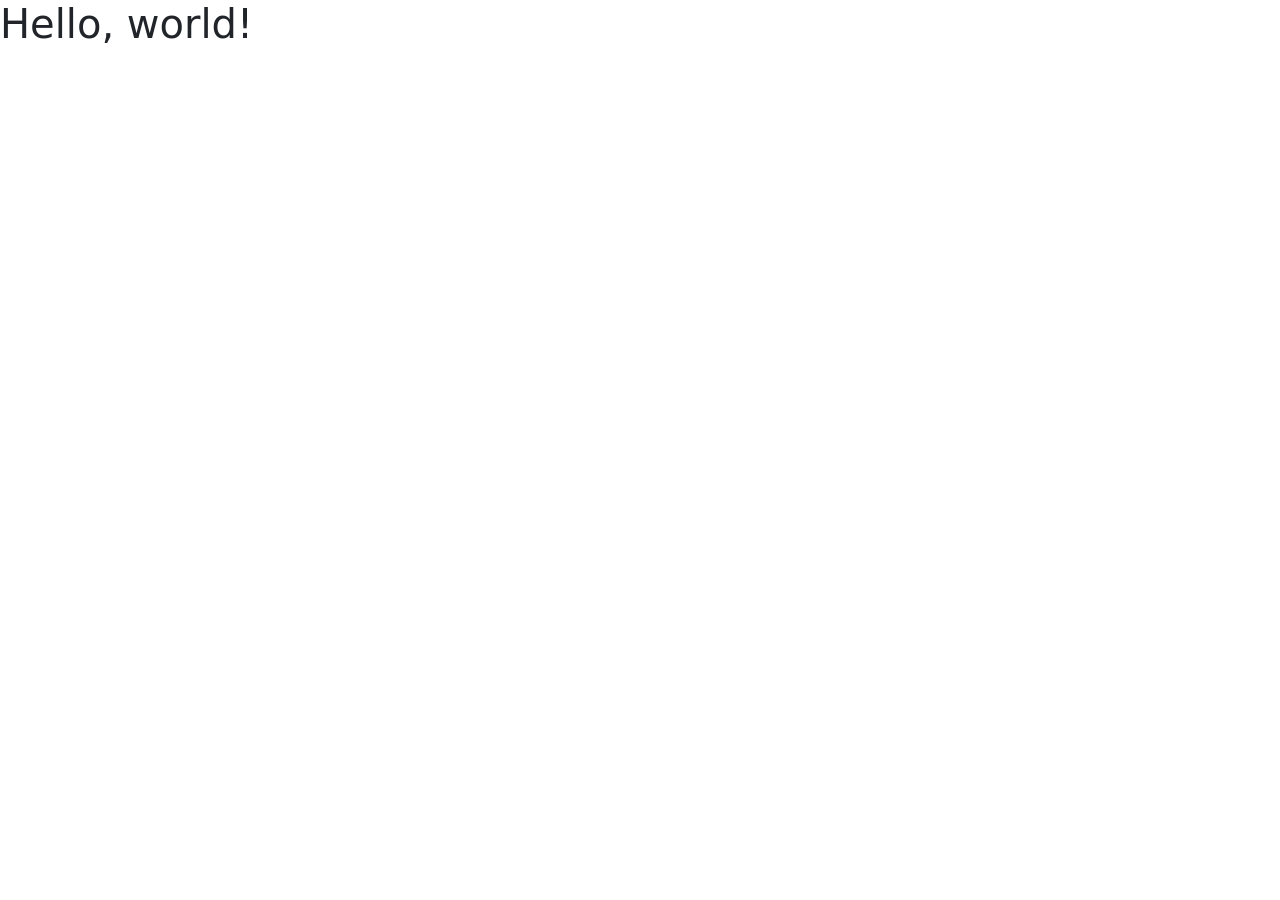
<file: index.htm>
<!--New .html file-->

<HTML lang="en">
<HEAD>
    <meta charset="utf-8">
    <meta name="viewport" content="width=device-width, initial-scale=1">
    <title>Bootstrap demo</title>
    <link href="https://cdn.jsdelivr.net/npm/bootstrap@5.3.8/dist/css/bootstrap.min.css" rel="stylesheet" integrity="sha384-sRIl4kxILFvY47J16cr9ZwB07vP4J8+LH7qKQnuqkuIAvNWLzeN8tE5YBujZqJLB" crossorigin="anonymous">
</HEAD>
<BODY>
    <h1>Hello, world!</h1>
    <script src="https://cdn.jsdelivr.net/npm/bootstrap@5.3.8/dist/js/bootstrap.bundle.min.js" integrity="sha384-FKyoEForCGlyvwx9Hj09JcYn3nv7wiPVlz7YYwJrWVcXK/BmnVDxM+D2scQbITxI" crossorigin="anonymous"></script>

</BODY>
</HTML>
</file>
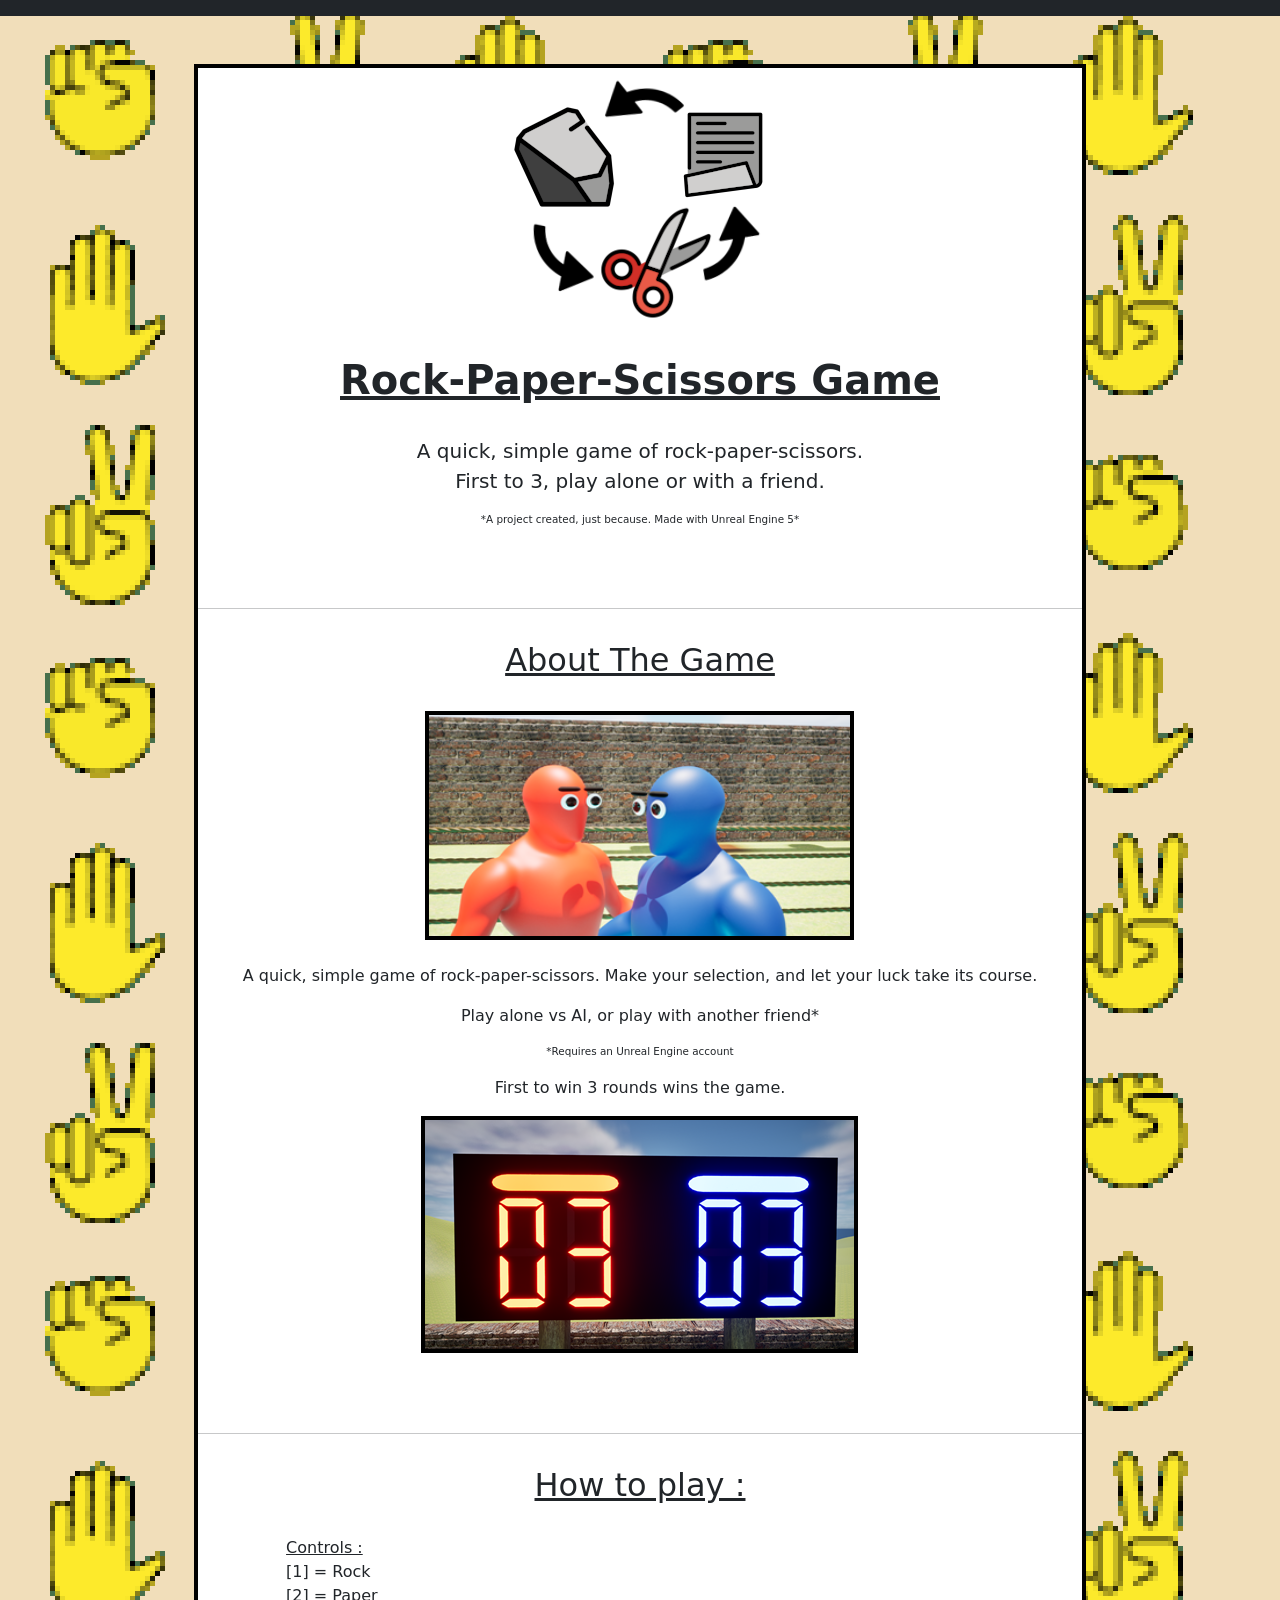
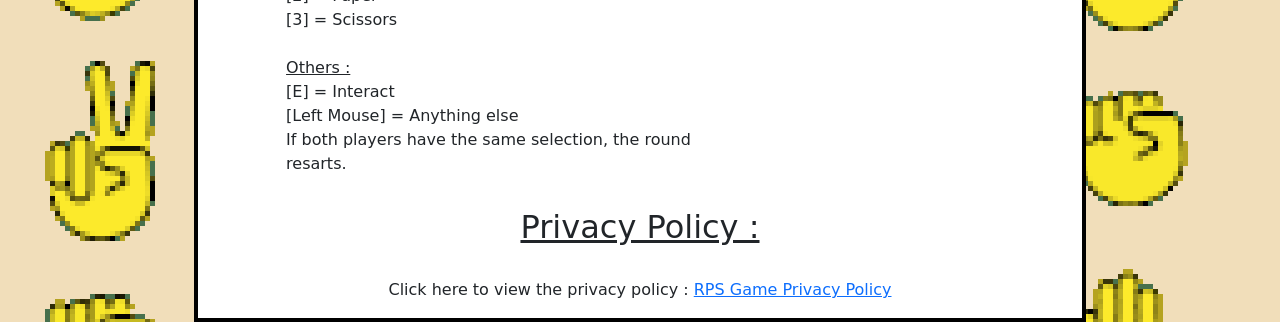
<file: index.html>
<!DOCTYPE html>
<html lang="en">
    <head>
        <meta charset="utf-8" />
        <meta name="viewport" content="width=device-width, initial-scale=1, shrink-to-fit=no" />
        <meta name="description" content="Website created on 26/10/2026, for the purpose of using Epic Online Services" />
        <meta name="author" content="Zaybier" />
        <title>RPS Base Website</title>

        <!-- Favicon-->
        <link rel="icon" type="image/x-icon" href="assets/Favicon2.ico" />

        <!-- Core theme CSS (includes Bootstrap)-->
        <link href="css/styles.css" rel="stylesheet" />

        <!--Style section, anything that I don't want to add dirrectly in the CSS file'-->
        <style>
            .simple-border {
                border: 4px solid black;
                padding: 0px;
            }

            .smallercontainer {
                width: 50%;
                margin-left: 10%;
                margin-right: 10%;
            }
        </style>

    </head>
    <body>
        <!-- Responsive navbar-->
        <nav class="navbar navbar-expand-lg navbar-dark bg-dark">
            <div class="container">
                <!--Top Left Button, Link to Game download page on itch.io-->
                <!--To Enable later, once EOS approved and itch.io page is UP-->
                <!--
    <a class="navbar-brand" href="#">*To Itch.io Download Page*</a>
        -->
                <!--Top Right Button, with dropdown bar.-->
                <!--Disabled for now, not in use.-->
                <!--
        <button class="navbar-toggler" type="button" data-bs-toggle="collapse" data-bs-target="#navbarSupportedContent" aria-controls="navbarSupportedContent" aria-expanded="false" aria-label="Toggle navigation"><span class="navbar-toggler-icon"></span></button>
        <div class="collapse navbar-collapse" id="navbarSupportedContent">
            <ul class="navbar-nav ms-auto mb-2 mb-lg-0">
                <li class="nav-item"><a class="nav-link active" aria-current="page" href="#">Home</a></li>
                <li class="nav-item"><a class="nav-link" href="#">Link</a></li>
                <li class="nav-item dropdown">
                    <a class="nav-link dropdown-toggle" id="navbarDropdown" href="#" role="button" data-bs-toggle="dropdown" aria-expanded="false">Dropdown</a>
                    <ul class="dropdown-menu dropdown-menu-end" aria-labelledby="navbarDropdown">
                        <li><a class="dropdown-item" href="#">Action</a></li>
                        <li><a class="dropdown-item" href="#">Another action</a></li>
                        <li><hr class="dropdown-divider" /></li>
                        <li><a class="dropdown-item" href="#">Something else here</a></li>
                    </ul>
                </li>
            </ul>
        </div>
            -->
            </div>
        </nav>
        <!-- Page content-->
        <div class="container" align="center">
            <div class="text-center mt-5 bg-white simple-border">
                <img src="assets/Icon.png" alt="Default game icon">
                <h1><b><u>Rock-Paper-Scissors Game</u></b></h1>
                <p class="lead">A quick, simple game of rock-paper-scissors. <br>First to 3, play alone or with a friend.</p>
                <p style="font-size: 0.65rem">*A project created, just because. Made with Unreal Engine 5*</p>

                <hr style="margin-top:5rem">
                <h2><u>About The Game</u></h2>
                <img src="assets/Players.png" alt="Screenshot_01" class="simple-border" width="429px" height="229px">

                <p>
                    <br>
                    A quick, simple game of rock-paper-scissors. Make your selection, and let your luck take its course.
                </p>
                <p>Play alone vs AI, or play with another friend*</p>
                <p style="font-size: 0.65rem">*Requires an Unreal Engine account</p>
                <p>First to win 3 rounds wins the game.</p>
                <img src="assets/Scoreboard.png" alt="Screenshot_01" class="simple-border">

                <hr style="margin-top:5rem">
                <!--Re enable after Itch.io storepage is setup, and EOS is approved.
    <h2><u>Download :</u></h2>
    <p>*Only playable on Windows</p>
    <p>*Insert Download Link Here*</p>
        -->

                <h2><u>How to play :</u></h2>
                <div class="smallercontainer" align="center">
                    <p align="left">
                        <u>Controls :</u>       <br>

                        [1] = Rock              <br>
                        [2] = Paper             <br>
                        [3] = Scissors          <br>

                        <br><u>Others : </u>    <br>
                        [E] = Interact          <br>
                        [Left Mouse] = Anything else                <br>

                        If both players have the same selection, the round resarts. <br>

                    </p>
                </div>

                <h2><u>Privacy Policy :</u></h2>
                <p>
                    Click here to view the privacy policy :
                    <a href="privacy.html" target="_top">RPS Game Privacy Policy</a>
                </p>
                
            </div>
        </div>
        <!--Other items section-->
        <!-- Bootstrap core JS-->
        <script src="https://cdn.jsdelivr.net/npm/bootstrap@5.2.3/dist/js/bootstrap.bundle.min.js"></script>
        <!-- Core theme JS-->
        <script src="js/scripts.js"></script>
    </body>
</html>
</file>
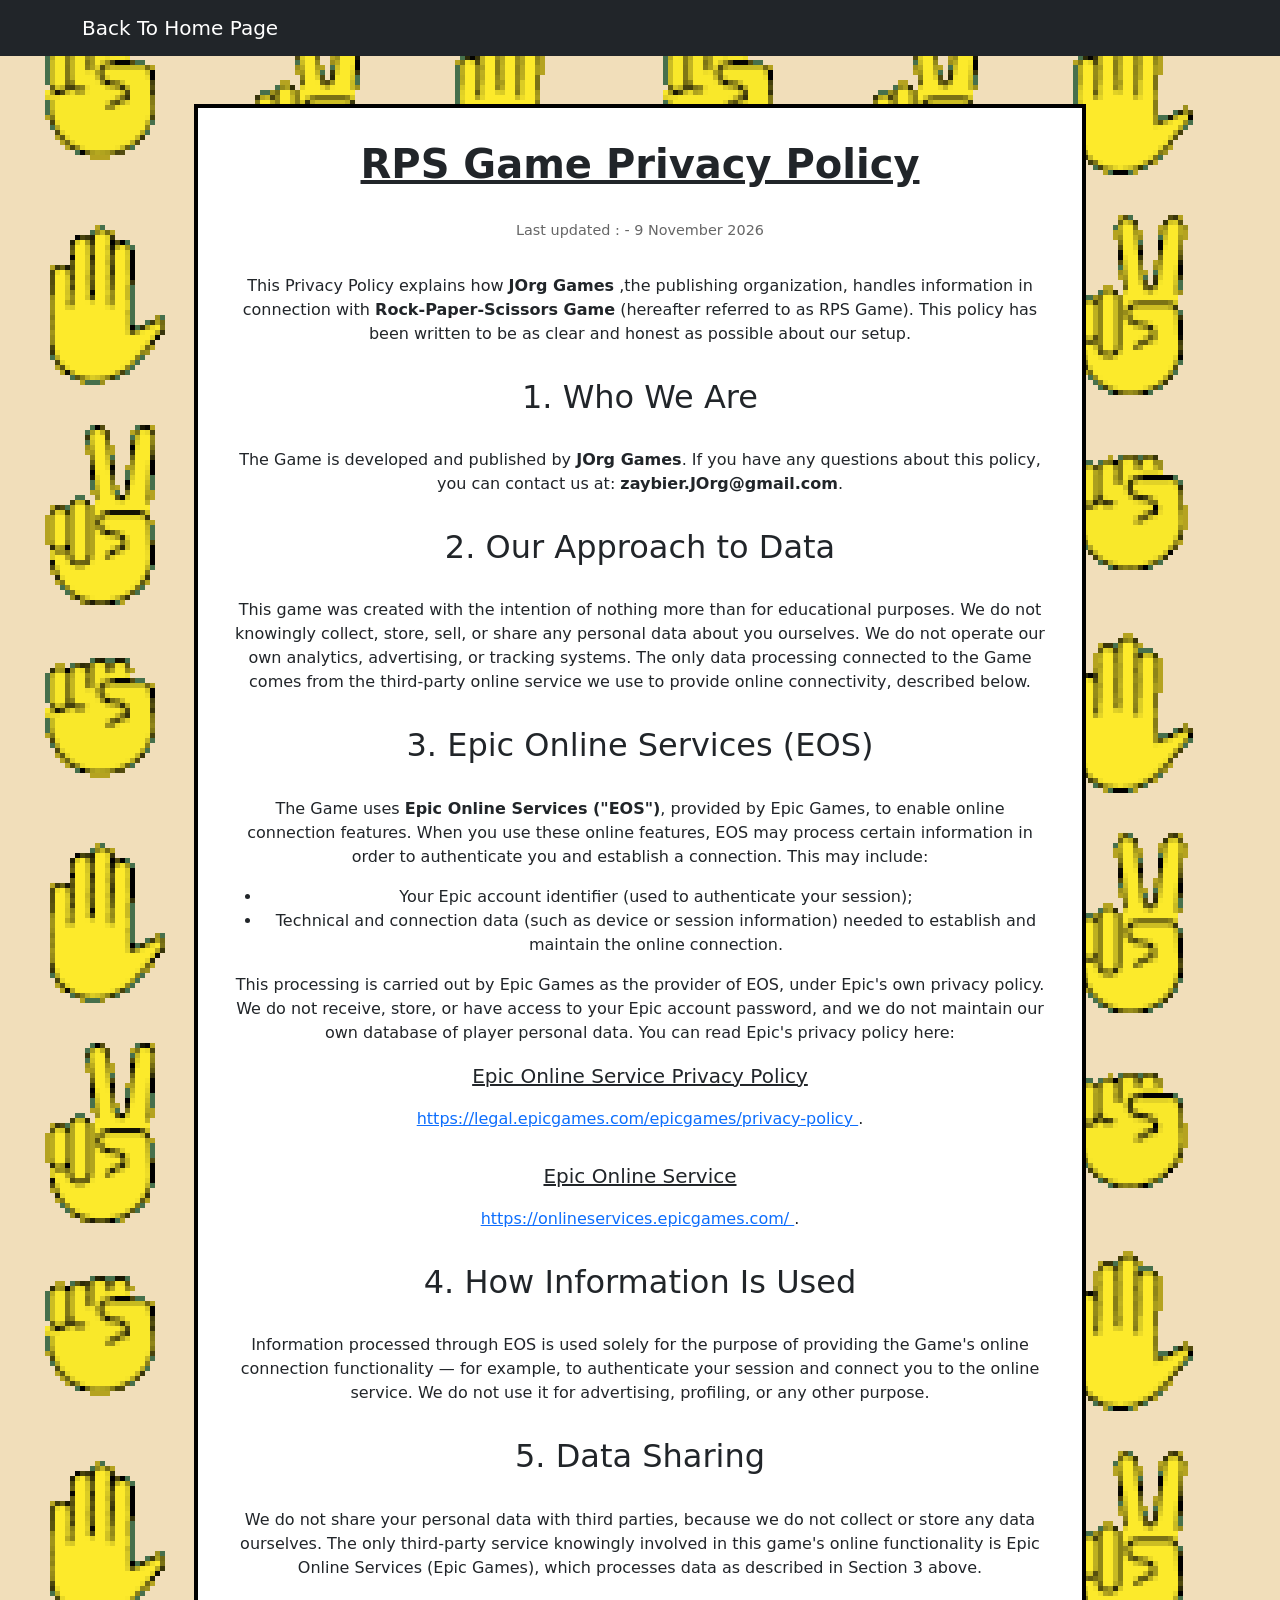
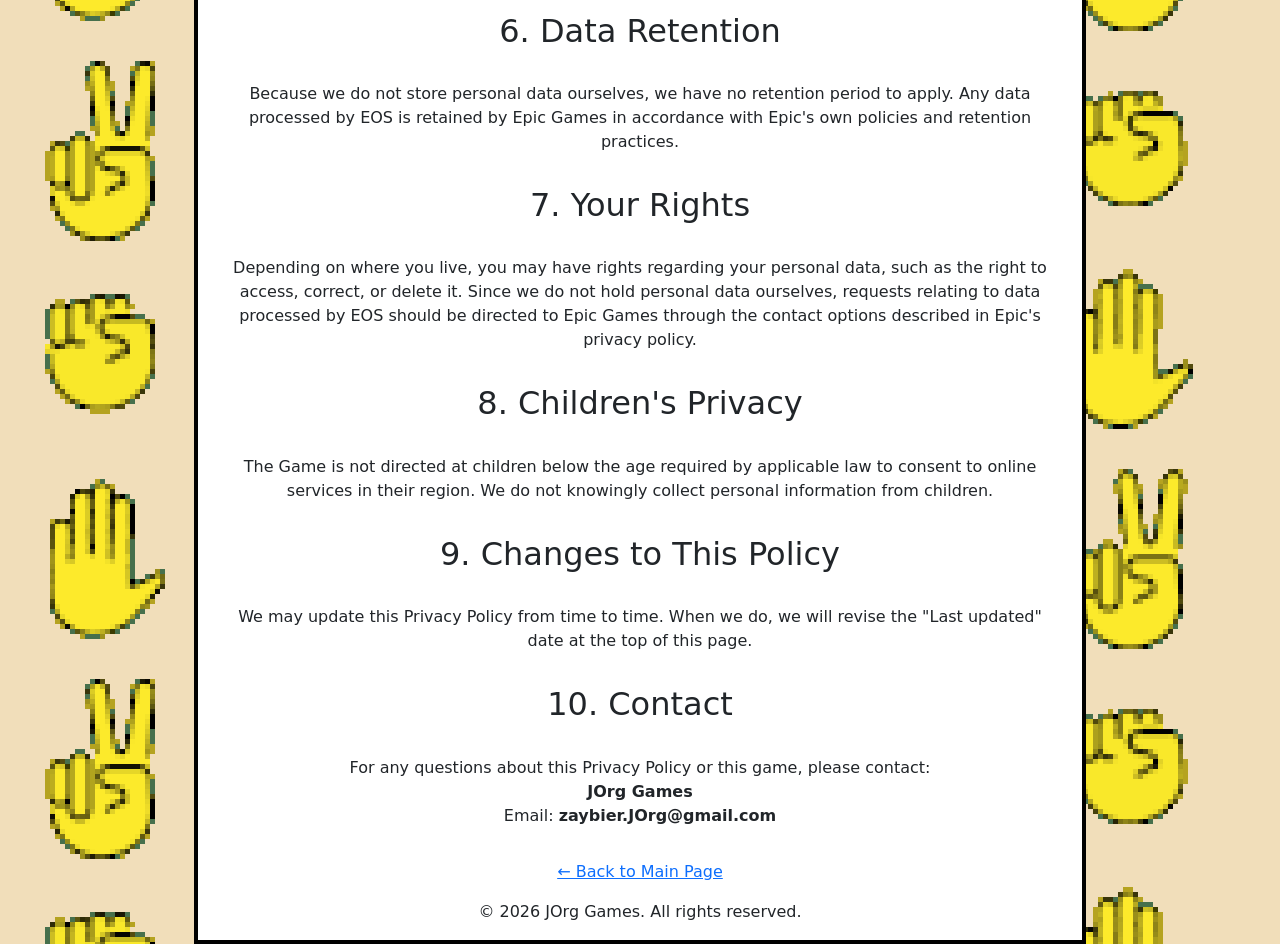
<file: privacy.html>
<!DOCTYPE html>
<html lang="en">
    <head>
        <meta charset="utf-8" />
        <meta name="viewport" content="width=device-width, initial-scale=1, shrink-to-fit=no" />
        <meta name="description" content="Website created on 26/10/2026, for the purpose of using Epic Online Services" />
        <meta name="author" content="Zaybier" />
        <title>RPS Website Privacy Page</title>

        <!-- Favicon-->
        <link rel="icon" type="image/x-icon" href="assets/Favicon2.ico" />

        <!-- Core theme CSS (includes Bootstrap)-->
        <link href="css/styles.css" rel="stylesheet" />

        <!--Style section, anything that I don't want to add dirrectly in the CSS file'-->
        <style>
            .simple-border {
                border: 4px solid black;
                padding: 0px;
            }

            .updated {
                color: #666;
                font-size: 0.9rem;
                margin-bottom: 2rem;
            }
        </style>

    </head>
    <body>
        <!-- Responsive navbar-->
        <nav class="navbar navbar-expand-lg navbar-dark bg-dark">
            <div class="container">
                <!--Top Left Button, Link to Game download page on itch.io-->
                <a class="navbar-brand" href="index.html">Back To Home Page</a>

            </div>
        </nav>
        <!-- Page content-->
        <div class="container" align="center">
            <div class="text-center mt-5 bg-white simple-border">
                <div style="margin:2rem">
                    <h1><b><u>RPS Game Privacy Policy</u></b></h1>
                    <p class="updated">Last updated : - 9 November 2026</p>
                    <p>
                        This Privacy Policy explains how
                        <strong>JOrg Games</strong>
                        ,the publishing organization, handles information in connection with
                        <strong>Rock-Paper-Scissors Game</strong> (hereafter referred to as RPS Game).
                        This policy has been written to be as clear and honest as possible about our setup.
                    </p>

                    <h2>1. Who We Are</h2>
                    <p>
                        The Game is developed and published by <strong>JOrg Games</strong>.
                        If you have any questions about this policy, you can contact us at:
                        <strong>zaybier.JOrg@gmail.com</strong>.
                    </p>

                    <h2>2. Our Approach to Data</h2>
                    <p>
                        This game was created with the intention of nothing more than for educational purposes.
                        We do not knowingly collect, store, sell, or share any personal data about you ourselves.
                        We do not operate our own analytics, advertising, or tracking systems.
                        The only data processing connected to the Game comes from the third-party online
                        service we use to provide online connectivity, described below.
                    </p>

                    <h2>3. Epic Online Services (EOS)</h2>
                    <p>
                        The Game uses <strong>Epic Online Services ("EOS")</strong>, provided by Epic Games,
                        to enable online connection features. When you use these online features, EOS may
                        process certain information in order to authenticate you and establish a connection.
                        This may include:
                    </p>
                    <ul>
                        <li>Your Epic account identifier (used to authenticate your session);</li>
                        <li>Technical and connection data (such as device or session information) needed to establish and maintain the online connection.</li>
                    </ul>
                    <p>
                        This processing is carried out by Epic Games as the provider of EOS, under Epic's own
                        privacy policy. We do not receive, store, or have access to your Epic account password,
                        and we do not maintain our own database of player personal data.
                        You can read Epic's privacy policy here: <br>
                    </p>
                    <p style="font-size:1.25rem">
                        <u>Epic Online Service Privacy Policy</u>
                    </p>
                    <a href="https://legal.epicgames.com/epicgames/privacy-policy" target="_blank" rel="noopener">
                        https://legal.epicgames.com/epicgames/privacy-policy
                    </a>.
                    <p style="font-size:1.25rem">
                        <br>
                        <u>Epic Online Service</u>
                    </p>
                    <a href="https://onlineservices.epicgames.com/" target="_blank" rel="noopener">
                        https://onlineservices.epicgames.com/
                    </a>.

                    <h2>4. How Information Is Used</h2>
                    <p>
                        Information processed through EOS is used solely for the purpose of providing the
                        Game's online connection functionality — for example, to authenticate your session
                        and connect you to the online service. We do not use it for advertising, profiling,
                        or any other purpose.
                    </p>

                    <h2>5. Data Sharing</h2>
                    <p>
                        We do not share your personal data with third parties, because we do not collect or
                        store any data ourselves. The only third-party service knowingly involved in this game's online
                        functionality is Epic Online Services (Epic Games), which processes data as described
                        in Section 3 above.
                    </p>

                    <h2>6. Data Retention</h2>
                    <p>
                        Because we do not store personal data ourselves, we have no retention period to apply.
                        Any data processed by EOS is retained by Epic Games in accordance with Epic's own
                        policies and retention practices.
                    </p>

                    <h2>7. Your Rights</h2>
                    <p>
                        Depending on where you live, you may have rights regarding your personal data, such as
                        the right to access, correct, or delete it. Since we do not hold personal data ourselves,
                        requests relating to data processed by EOS should be directed to Epic Games through the
                        contact options described in Epic's privacy policy.
                    </p>

                    <h2>8. Children's Privacy</h2>
                    <p>
                        The Game is not directed at children below the age required by applicable law to consent
                        to online services in their region. We do not knowingly collect personal information from
                        children.
                    </p>

                    <h2>9. Changes to This Policy</h2>
                    <p>
                        We may update this Privacy Policy from time to time. When we do, we will revise the
                        "Last updated" date at the top of this page.
                    </p>

                    <h2>10. Contact</h2>
                    <p>
                        For any questions about this Privacy Policy or this game, please contact:
                        <br>
                        <strong>JOrg Games</strong>
                        <br>
                        Email: <strong>zaybier.JOrg@gmail.com</strong>
                    </p>
                </div>

                <footer>
                    <p>
                        <a href="index.html">&larr; Back to Main Page</a>
                    </p>
                    <p>&copy; 2026 JOrg Games. All rights reserved.</p>
                </footer>


            </div>
        </div>
        <!--Other items section-->
        <!-- Bootstrap core JS-->
        <script src="https://cdn.jsdelivr.net/npm/bootstrap@5.2.3/dist/js/bootstrap.bundle.min.js"></script>
        <!-- Core theme JS-->
        <script src="js/scripts.js"></script>
    </body>
</html>
</file>
